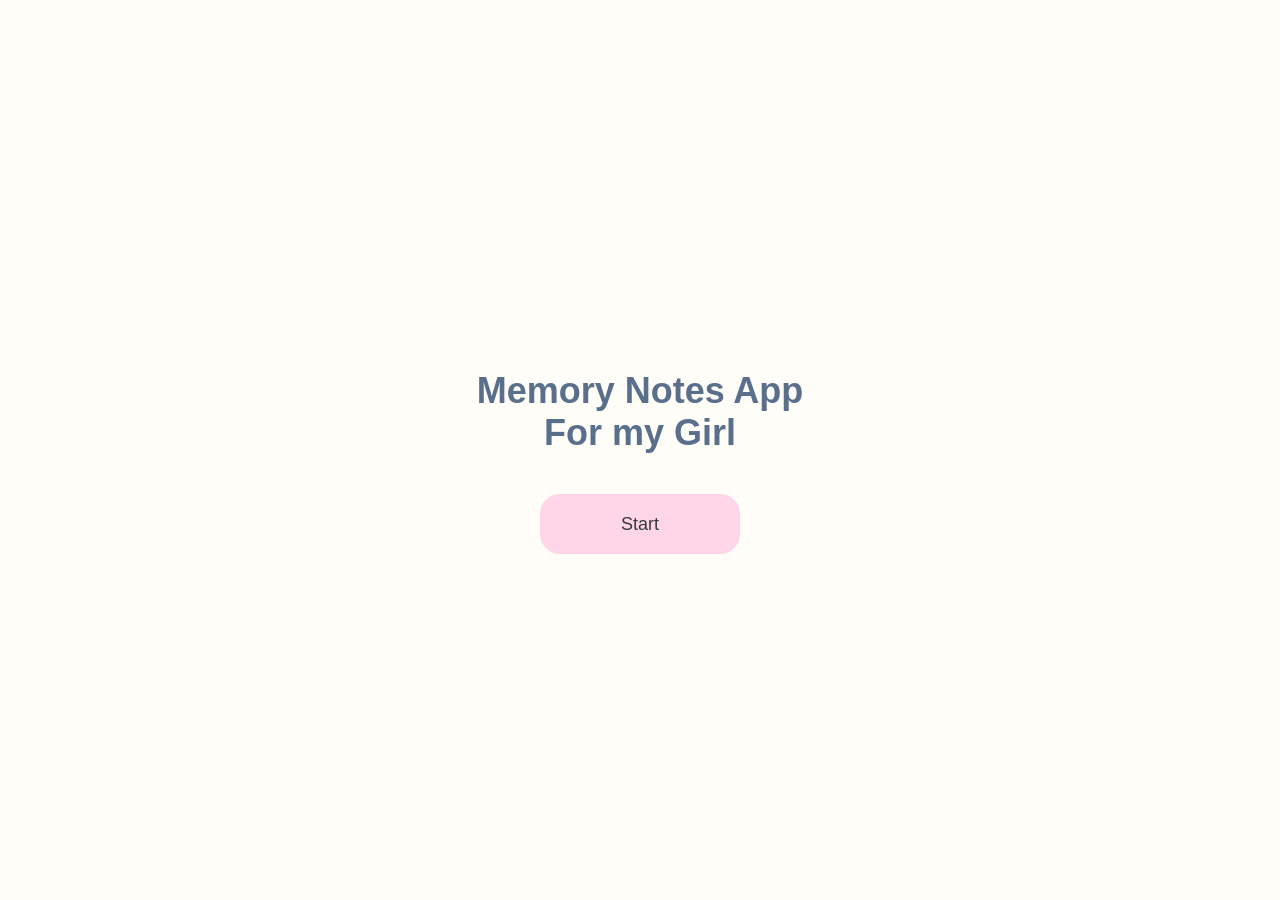
<file: index.html>
<!DOCTYPE html>
<html lang="en">
<head>
    <meta charset="UTF-8">
    <title>Memory Notes App</title>
    <link rel="stylesheet" href="styles.css">
</head>
<body>
    <div class="screen-root">
        <h1 class="title-text">
            Memory Notes App<br>For my Girl
        </h1>
        <button class="nextButton-btn" onclick="location.href='cards.html'">
            Start
        </button>
    </div>
</body>
</html>
</file>
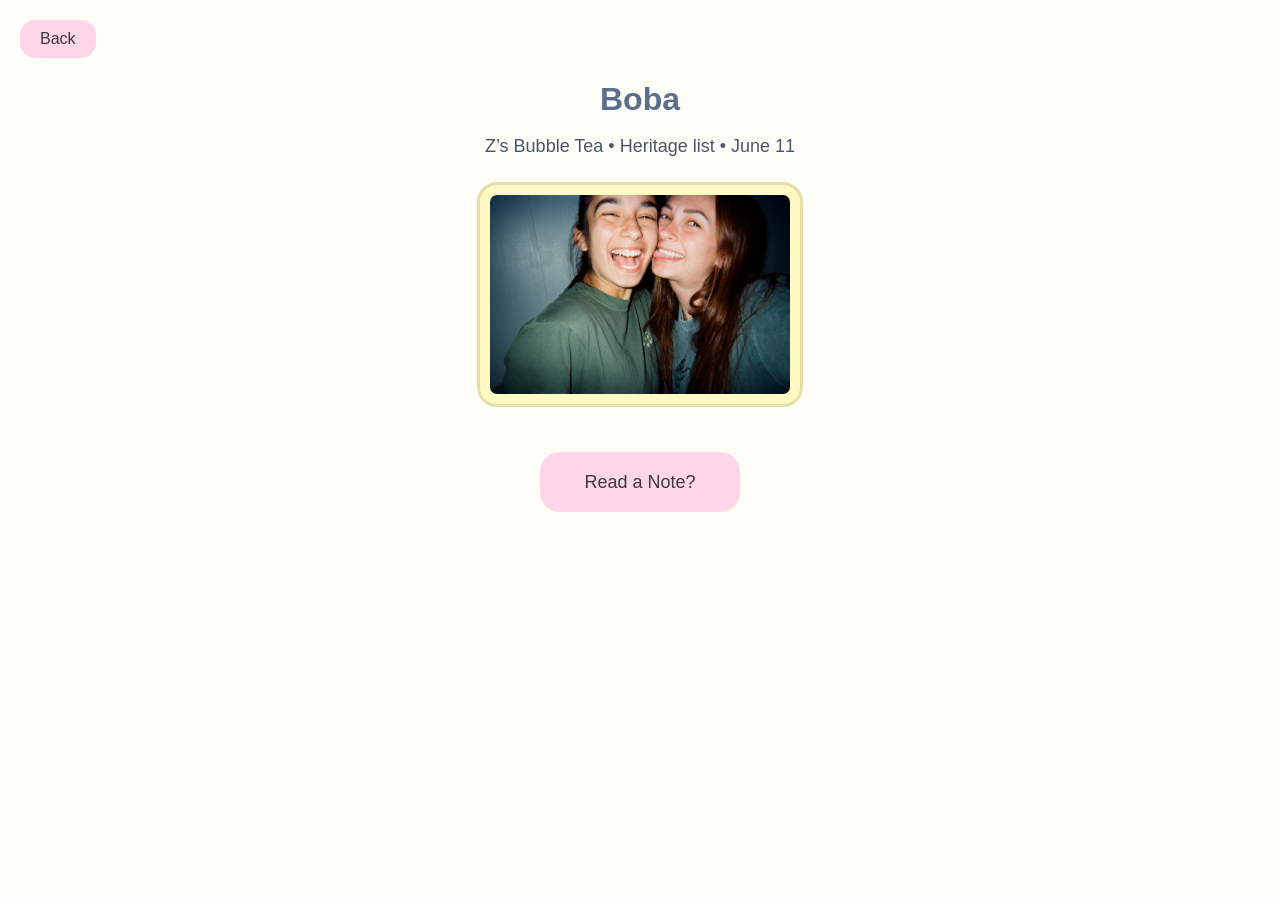
<file: boba.html>
<!DOCTYPE html>
<html lang="en">
<head>
    <meta charset="UTF-8">
    <title>Boba Memory</title>
    <link rel="stylesheet" href="styles.css">
</head>

<body>

    <button class="back-btn" onclick="location.href='cards.html'">Back</button>

    <div class="memory-page">

        <h1 class="memory-title">Boba</h1>

        <p class="memory-text">
            Z’s Bubble Tea • Heritage list • June 11
        </p>

        <div class="memory-content">

            <img src="card2.jpeg" class="card-full-img" alt="Boba Card">

            <button class="nextButton-btn" onclick="location.href='note2.html'">
                Read a Note?
            </button>

        </div>

    </div>

</body>
</html>
</file>
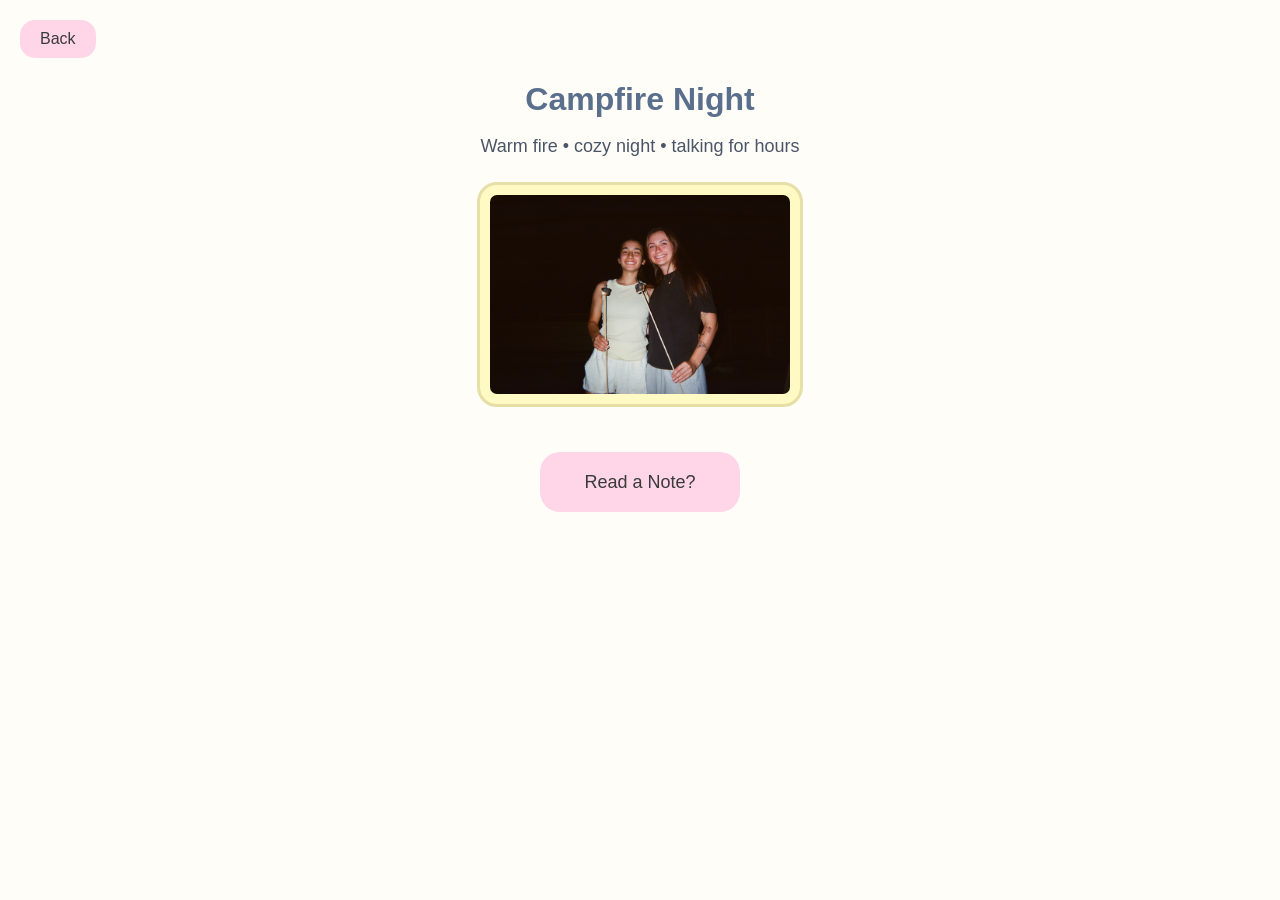
<file: campfire.html>
<!DOCTYPE html>
<html lang="en">
<head>
    <meta charset="UTF-8">
    <title>Campfire Night</title>
    <link rel="stylesheet" href="styles.css">
</head>

<body>

    <button class="back-btn" onclick="location.href='cards.html'">Back</button>

    <div class="memory-page">

        <h1 class="memory-title">Campfire Night</h1>

        <p class="memory-text">
            Warm fire • cozy night • talking for hours
        </p>

        <div class="memory-content">

             <img src="card6.jpeg" class="card-full-img" alt="Campfire Card">

            <button class="nextButton-btn" onclick="location.href='note3.html'">
                Read a Note?
            </button>

           

        </div>

    </div>

</body>
</html>
</file>
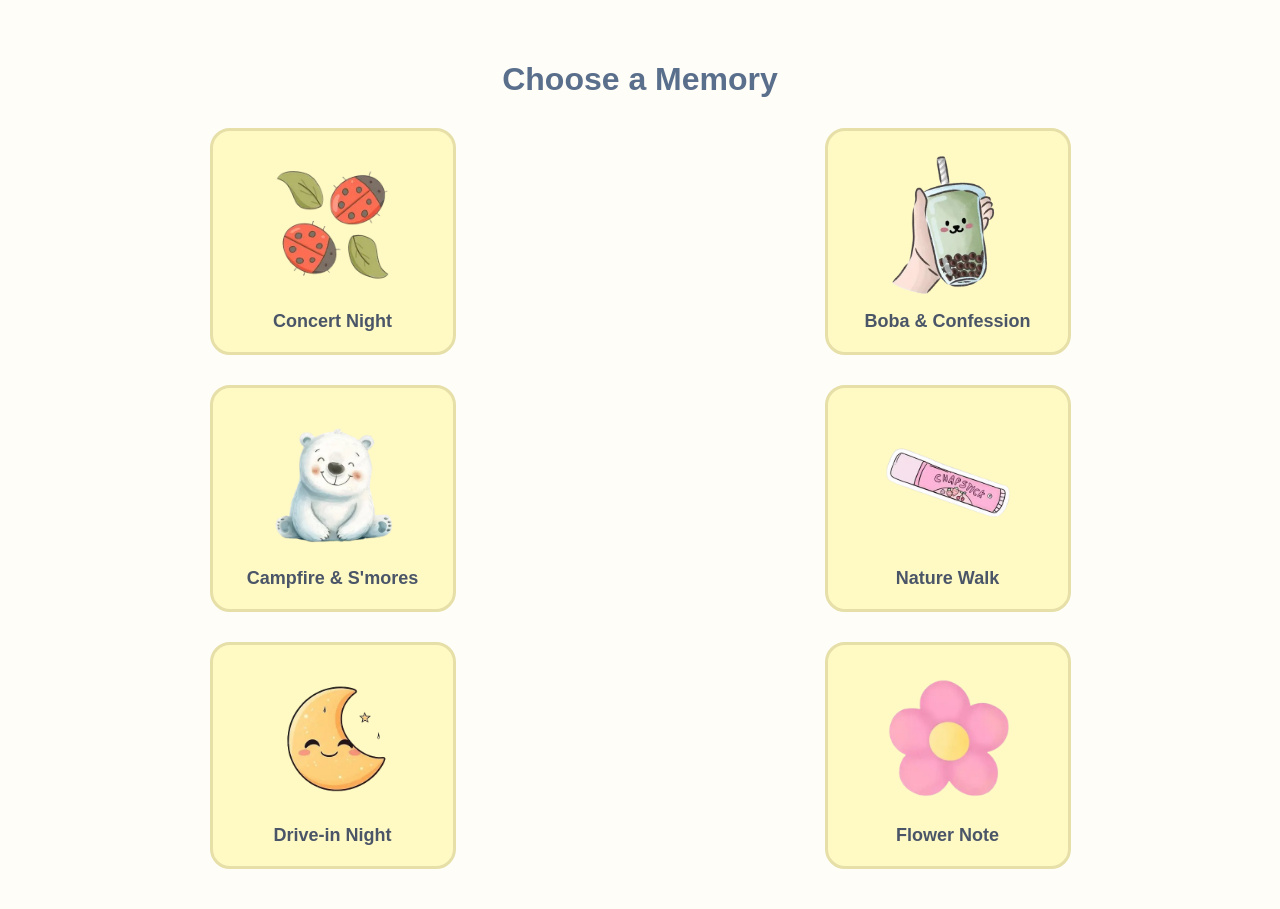
<file: cards.html>
<!DOCTYPE html>
<html lang="en">
<head>
    <meta charset="UTF-8">
    <title>Choose a Memory</title>
    <link rel="stylesheet" href="styles.css">
</head>
<body>
    <div class="card-grid">
        <h1>Choose a Memory</h1>
        <div class="card-grid-inner">
            <a class="card" href="concert.html">
                <img src="lady.png" alt="Concert">
                <span>Concert Night</span>
            </a>
            <a class="card" href="boba.html">
                <img src="boba.png" alt="Boba">
                <span>Boba & Confession</span>
            </a>
            <a class="card" href="campfire.html">
                <img src="bear.png" alt="Campfire">
                <span>Campfire & S'mores</span>
            </a>
            <a class="card" href="nature.html">
                <img src="chapstick.png" alt="Nature Walk">
                <span>Nature Walk</span>
            </a>
            <a class="card" href="drivein.html">
                <img src="moon.png" alt="Drive-in">
                <span>Drive-in Night</span>
            </a>
            <a class="card" href="flower.html">
                <img src="flower.png" alt="Flower Note">
                <span>Flower Note</span>
            </a>
        </div>
    </div>
</body>
</html>
</file>
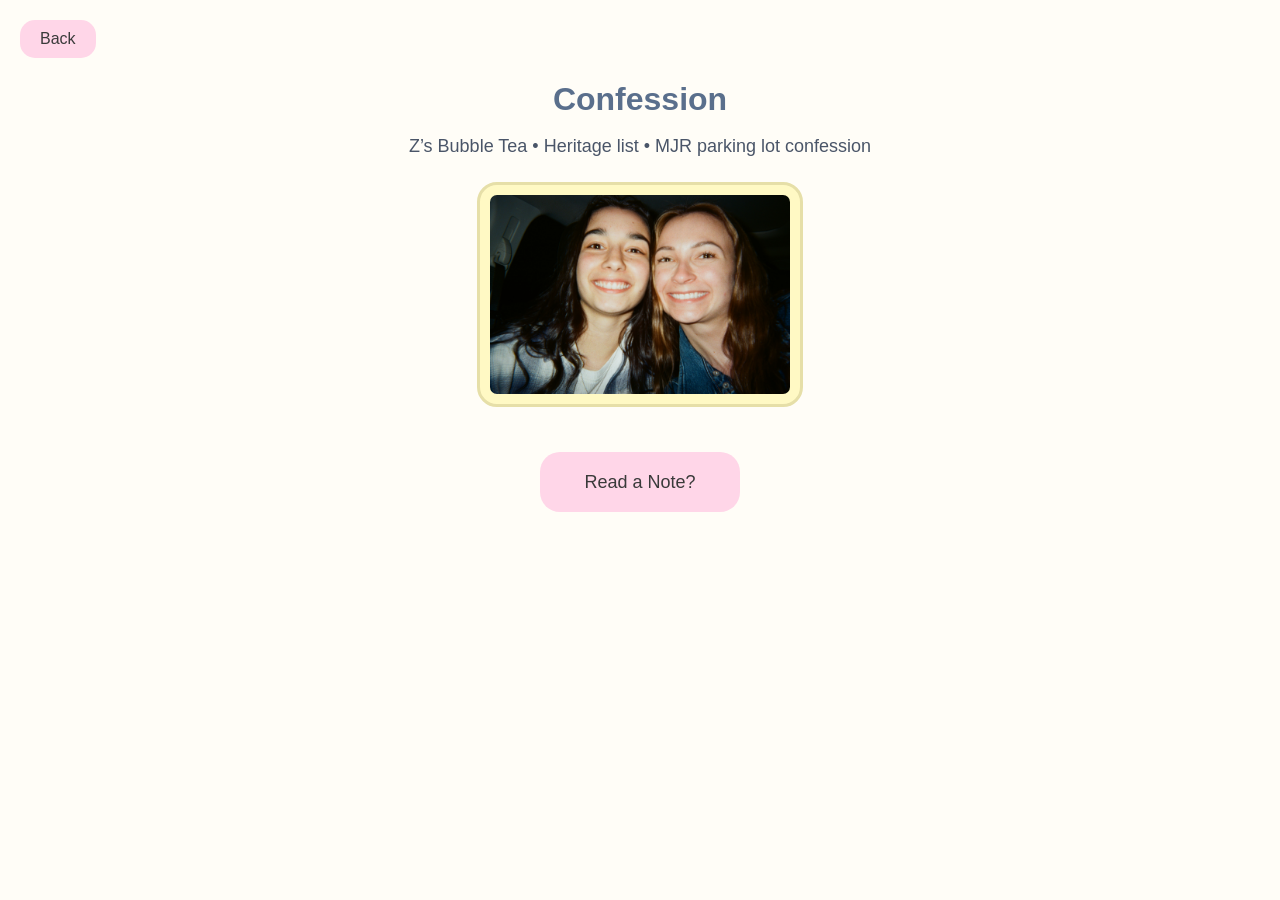
<file: concert.html>
<!DOCTYPE html>
<html lang="en">
<head>
    <meta charset="UTF-8">
    <title>Confession</title>
    <link rel="stylesheet" href="styles.css">
</head>

<body>

    <!-- Back Button -->
    <button class="back-btn" onclick="location.href='cards.html'">Back</button>

    <!-- Main Page Wrapper -->
    <div class="memory-page">

        <!-- Title -->
        <h1 class="memory-title">Confession</h1>

        <!-- Short Description -->
        <p class="memory-text">
            Z’s Bubble Tea • Heritage list • MJR parking lot confession
        </p>

        <!-- Content Row -->
        <div class="memory-content">
           
            <!-- Card Image (CARD 8) -->
            <img src="card8.jpeg" class="card-full-img" alt="Confession Card">

            <!-- Read Note Button -->
            <button class="nextButton-btn" onclick="location.href='note1.html'">
                Read a Note?
            </button>
            
        </div>

    </div>

</body>
</html>
</file>
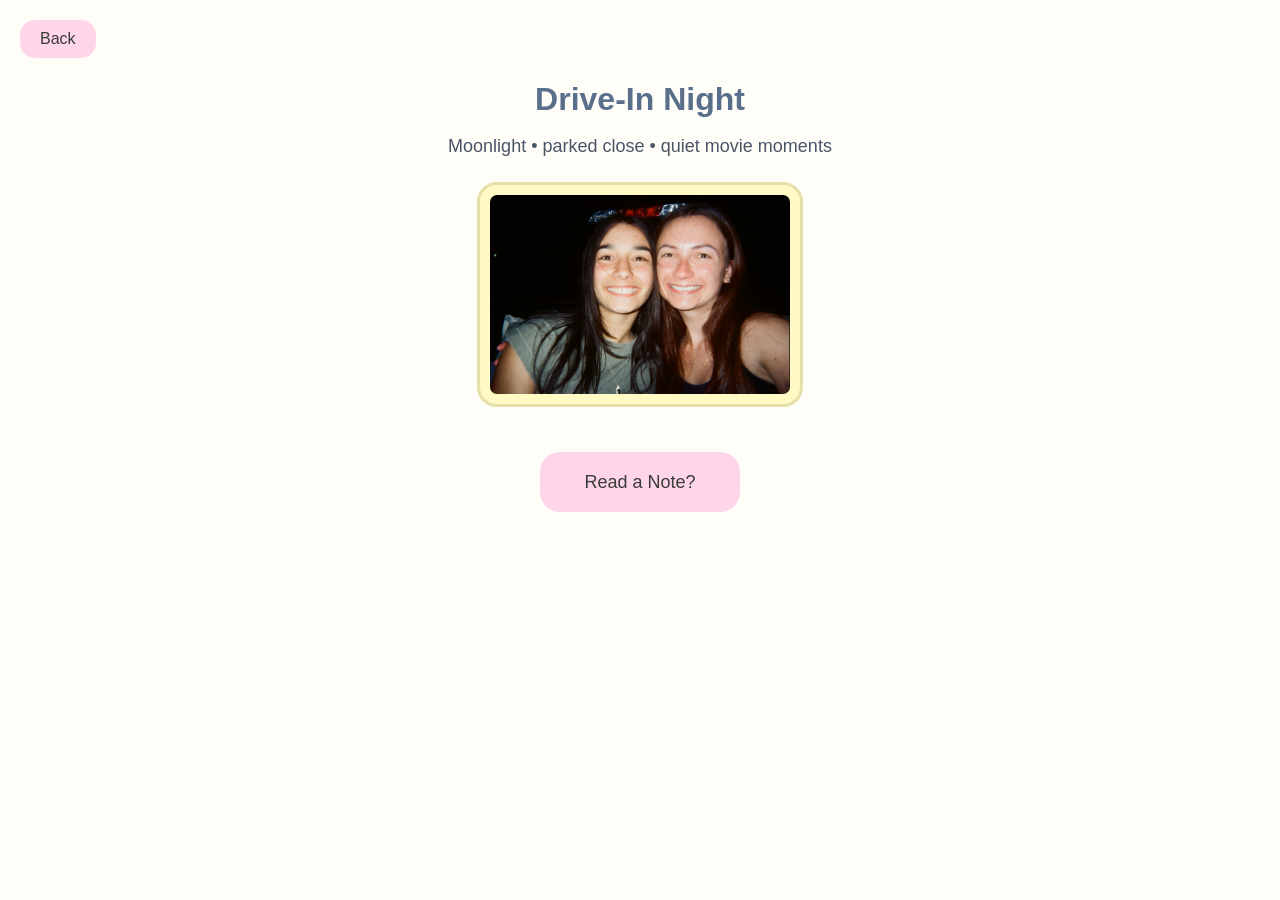
<file: drivein.html>
<!DOCTYPE html>
<html lang="en">
<head>
    <meta charset="UTF-8">
    <title>Drive-In Night</title>
    <link rel="stylesheet" href="styles.css">
</head>

<body>

    <button class="back-btn" onclick="location.href='cards.html'">Back</button>

    <div class="memory-page">

        <h1 class="memory-title">Drive-In Night</h1>

        <p class="memory-text">
            Moonlight • parked close • quiet movie moments
        </p>

        <div class="memory-content">

            <img src="card5.jpeg" class="card-full-img" alt="Drive-In Card">

            <button class="nextButton-btn" onclick="location.href='note5.html'">
                Read a Note?
            </button>


        </div>

    </div>

</body>
</html>
</file>
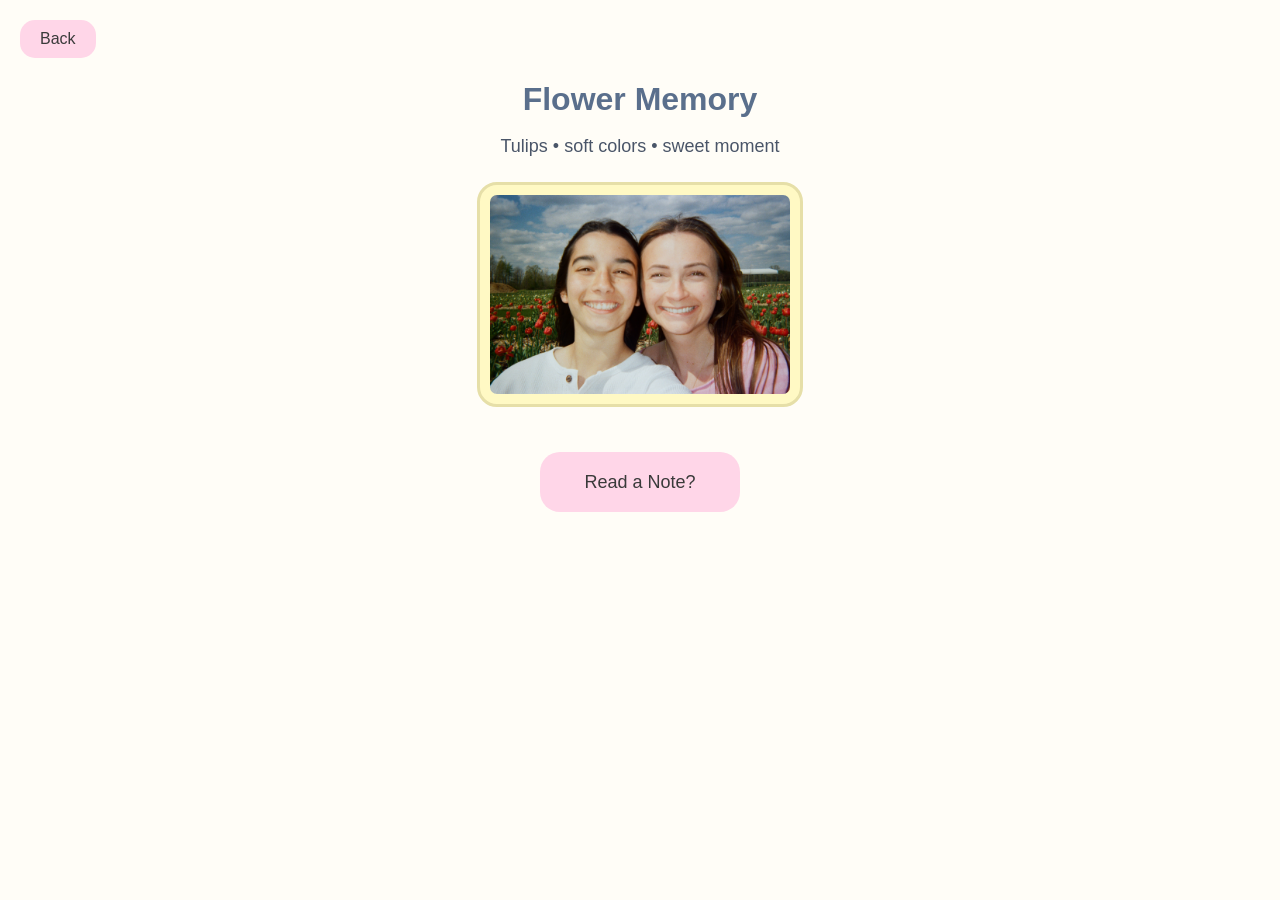
<file: flower.html>
<!DOCTYPE html>
<html lang="en">
<head>
    <meta charset="UTF-8">
    <title>Flower Memory</title>
    <link rel="stylesheet" href="styles.css">
</head>

<body>

    <button class="back-btn" onclick="location.href='cards.html'">Back</button>

    <div class="memory-page">

        <h1 class="memory-title">Flower Memory</h1>

        <p class="memory-text">
            Tulips • soft colors • sweet moment
        </p>

        <div class="memory-content">

            <img src="card3.jpeg" class="card-full-img" alt="Flower Card">

            <button class="nextButton-btn" onclick="location.href='note6.html'">
                Read a Note?
            </button>

            

        </div>

    </div>

</body>
</html>
</file>
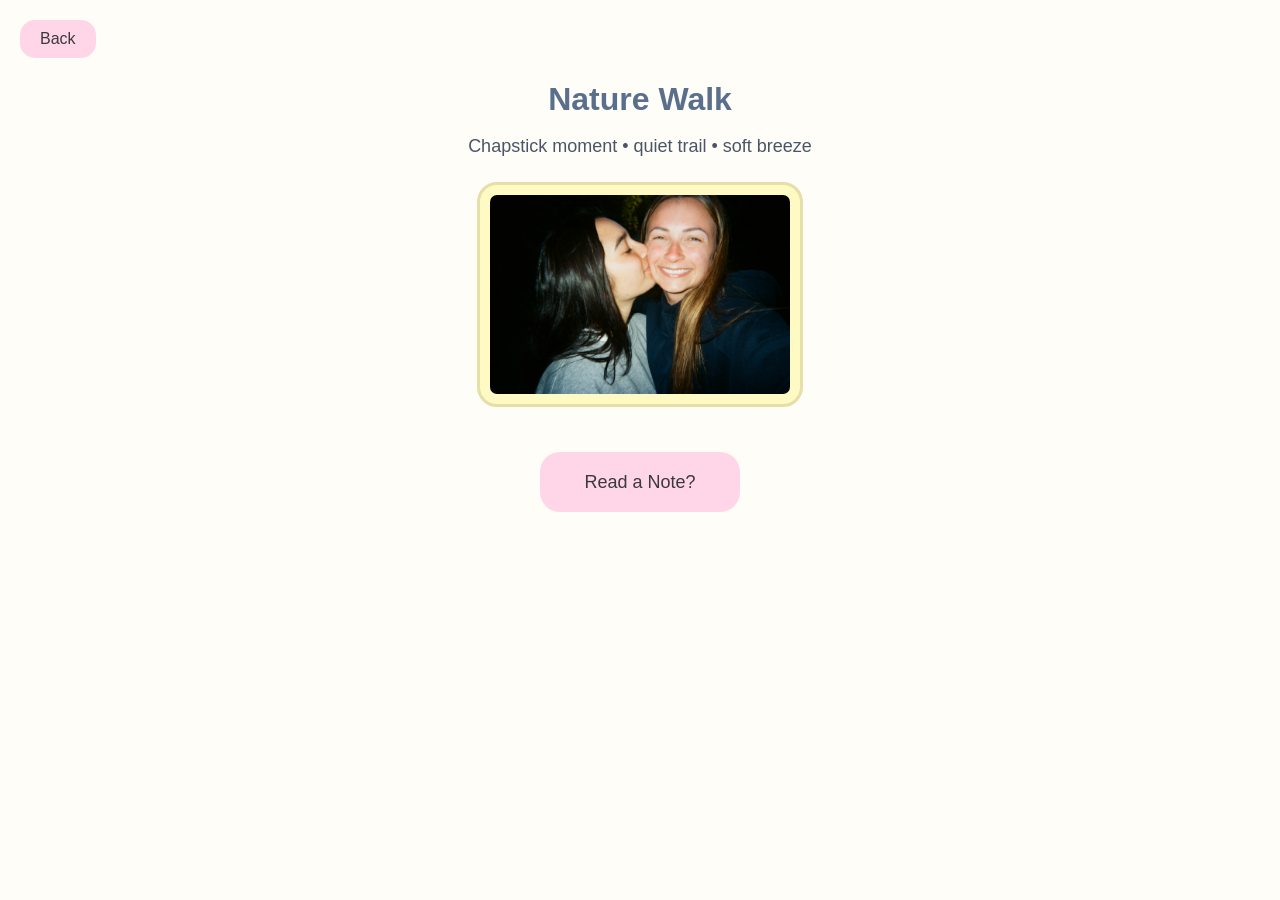
<file: nature.html>
<!DOCTYPE html>
<html lang="en">
<head>
    <meta charset="UTF-8">
    <title>Nature Walk</title>
    <link rel="stylesheet" href="styles.css">
</head>

<body>

    <button class="back-btn" onclick="location.href='cards.html'">Back</button>

    <div class="memory-page">

        <h1 class="memory-title">Nature Walk</h1>

        <p class="memory-text">
            Chapstick moment • quiet trail • soft breeze
        </p>

        <div class="memory-content">

            <img src="card4.jpeg" class="card-full-img" alt="Nature Card">

            <button class="nextButton-btn" onclick="location.href='note4.html'">
                Read a Note?
            </button>


        </div>

    </div>

</body>
</html>
</file>
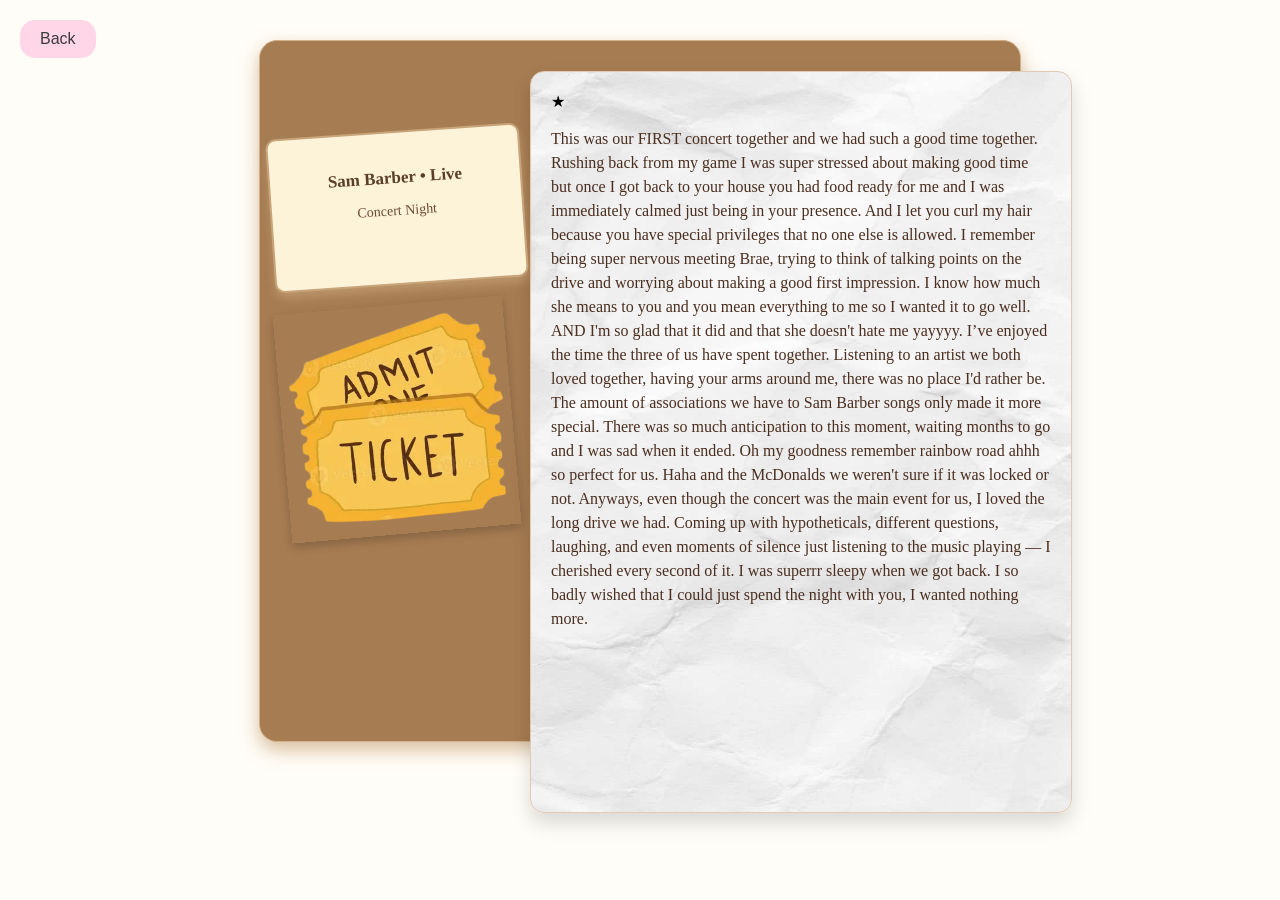
<file: note1.html>
<!DOCTYPE html>
<html lang="en">
<head>
    <meta charset="UTF-8">
    <title>Concert Note</title>
    <link rel="stylesheet" href="styles.css">
</head>

<body>

    <!-- Back Button -->
    <button class="back-btn" onclick="location.href='concert.html'">Back</button>

    <!-- Root Wrapper -->
    <div class="note-root">

        <!-- Brown Background (SEPARATED NOW) -->
        <div class="note1-bg">

            <!-- Paper Note Card (NOW SEPARATE ELEMENT) -->
            <div class="note-card">

                <!-- Ticket Stack (Left Side) -->
                <div class="ticket-stack">

                    <!-- Styled Ticket -->
                    <div class="ticket">
                        <div class="ticket-title">Sam Barber • Live</div>
                        <div class="ticket-sub">Concert Night</div>
                    </div>

                    <!-- Real Ticket Image -->
                    <img src="tickets.png" class="real-ticket" alt="Concert Ticket">

                    <!-- Tape -->
                    <div class="ticket-tape"></div>
                </div>

                <!-- Star Decoration -->
                <div class="star">★</div>

                <!-- Inner Note Content -->
                <div class="note1-inner">
                    <p>
                        This was our FIRST concert together and we had such a good time together. Rushing back from my game I was super stressed about making good time but
                        once I got back to your house you had food ready for me and I was immediately calmed just being in your presence. And I let you curl my hair
                        because you have special privileges that no one else is allowed. I remember being super nervous meeting Brae, trying to think of talking points
                        on the drive and worrying about making a good first impression. I know how much she means to you and you mean everything to me so I wanted it to
                        go well. AND I'm so glad that it did and that she doesn't hate me yayyyy. I’ve enjoyed the time the three of us have spent together. Listening to
                        an artist we both loved together, having your arms around me, there was no place I'd rather be. The amount of associations we have to Sam Barber
                        songs only made it more special. There was so much anticipation to this moment, waiting months to go and I was sad when it ended. Oh my goodness
                        remember rainbow road ahhh so perfect for us. Haha and the McDonalds we weren't sure if it was locked or not. Anyways, even though the concert
                        was the main event for us, I loved the long drive we had. Coming up with hypotheticals, different questions, laughing, and even moments of
                        silence just listening to the music playing — I cherished every second of it. I was superrr sleepy when we got back. I so badly wished that I
                        could just spend the night with you, I wanted nothing more.
                    </p>
                </div>

            </div> <!-- end note-card -->

        </div> <!-- end note1-bg -->

    </div>

</body>
</html>
</file>
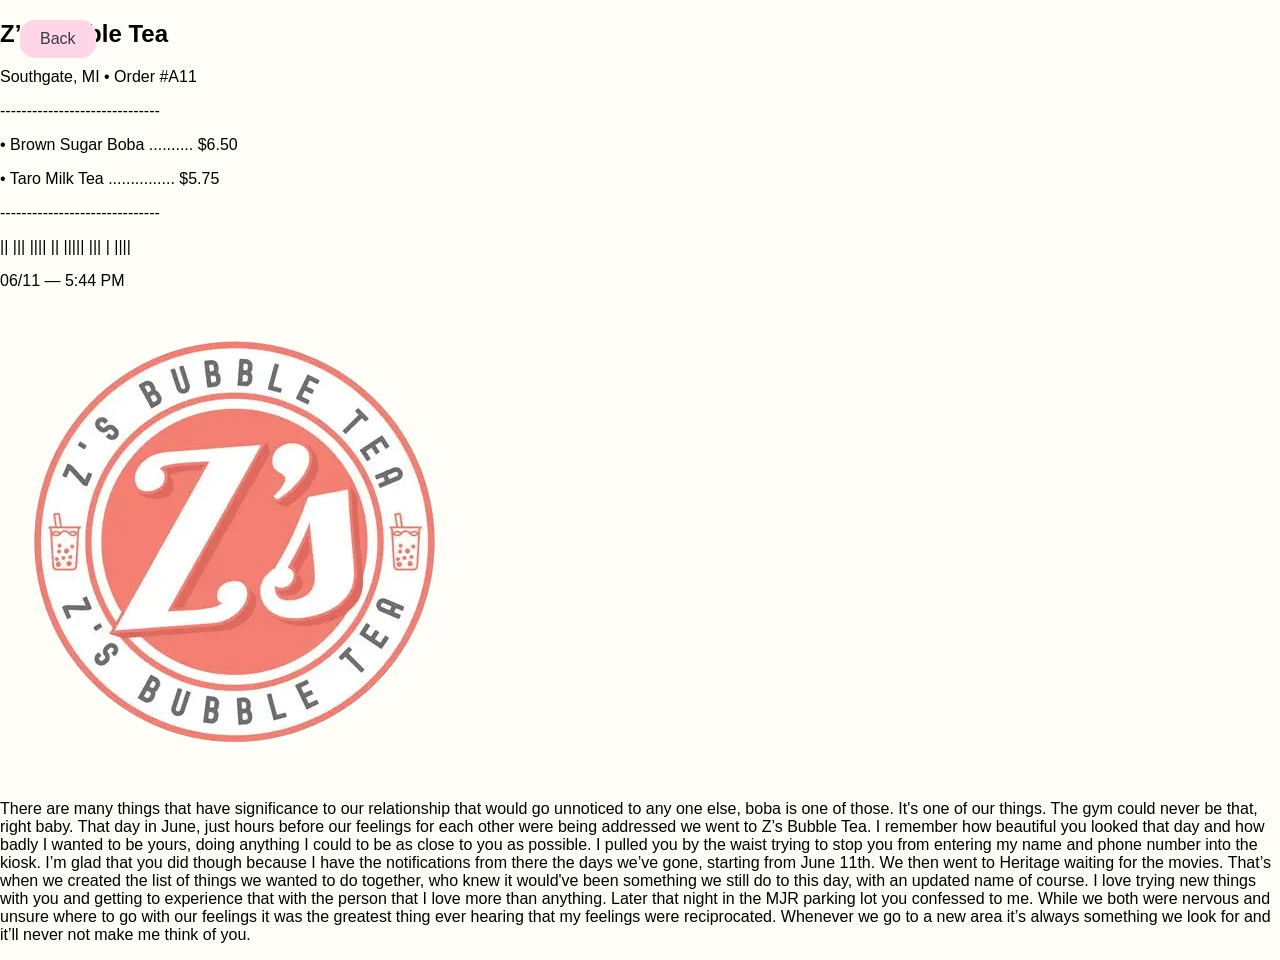
<file: note2.html>
<!DOCTYPE html>
<html lang="en">
<head>
    <meta charset="UTF-8">
    <title>Boba Note</title>
    <link rel="stylesheet" href="styles.css">
</head>

<body>

    <!-- Back Button -->
    <button class="back-btn" onclick="location.href='boba.html'">Back</button>

    <div class="note2-root">

        <!-- ⭐ Receipt Scrapbook Background -->
        <div class="receipt-bg">

            <!-- Receipt Card Inside the Rectangle -->
            <div class="receipt-card">
                <div class="receipt-inner">
                    <h2>Z’s Bubble Tea</h2>
                    <p class="receipt-sub">Southgate, MI • Order #A11</p>

                    <p class="receipt-line">------------------------------</p>

                    <p class="receipt-item">• Brown Sugar Boba .......... $6.50</p>
                    <p class="receipt-item">• Taro Milk Tea ............... $5.75</p>

                    <p class="receipt-line">------------------------------</p>

                    <p class="receipt-barcode">|| ||| |||| || ||||| ||| | ||||</p>
                    <p class="receipt-time">06/11 — 5:44 PM</p>
                </div>
            </div>

            <!-- Tape on top of the rectangle -->
            <div class="receipt-tape"></div>
        </div>

        <!-- Boba Doodle -->
        <img src="bubble.png" class="boba-doodle" alt="Boba Doodle">

        <!-- Paper Note Card -->
        <div class="note2-card">
            <div class="note2-inner">
                <p>
                    There are many things that have significance to our relationship that would go unnoticed to any one else,
                    boba is one of those. It's one of our things. The gym could never be that, right baby. That day in June,
                    just hours before our feelings for each other were being addressed we went to Z’s Bubble Tea. I remember
                    how beautiful you looked that day and how badly I wanted to be yours, doing anything I could to be as close
                    to you as possible. I pulled you by the waist trying to stop you from entering my name and phone number into
                    the kiosk. I’m glad that you did though because I have the notifications from there the days we’ve gone,
                    starting from June 11th. We then went to Heritage waiting for the movies. That’s when we created the list of
                    things we wanted to do together, who knew it would've been something we still do to this day, with an updated
                    name of course. I love trying new things with you and getting to experience that with the person that I love
                    more than anything. Later that night in the MJR parking lot you confessed to me. While we both were nervous
                    and unsure where to go with our feelings it was the greatest thing ever hearing that my feelings were
                    reciprocated. Whenever we go to a new area it’s always something we look for and it’ll never not make me
                    think of you.
                </p>
            </div>
        </div>

        <!-- Tape for the note card -->
        <div class="note2-tape"></div>

    </div>

</body>
</html>
</file>
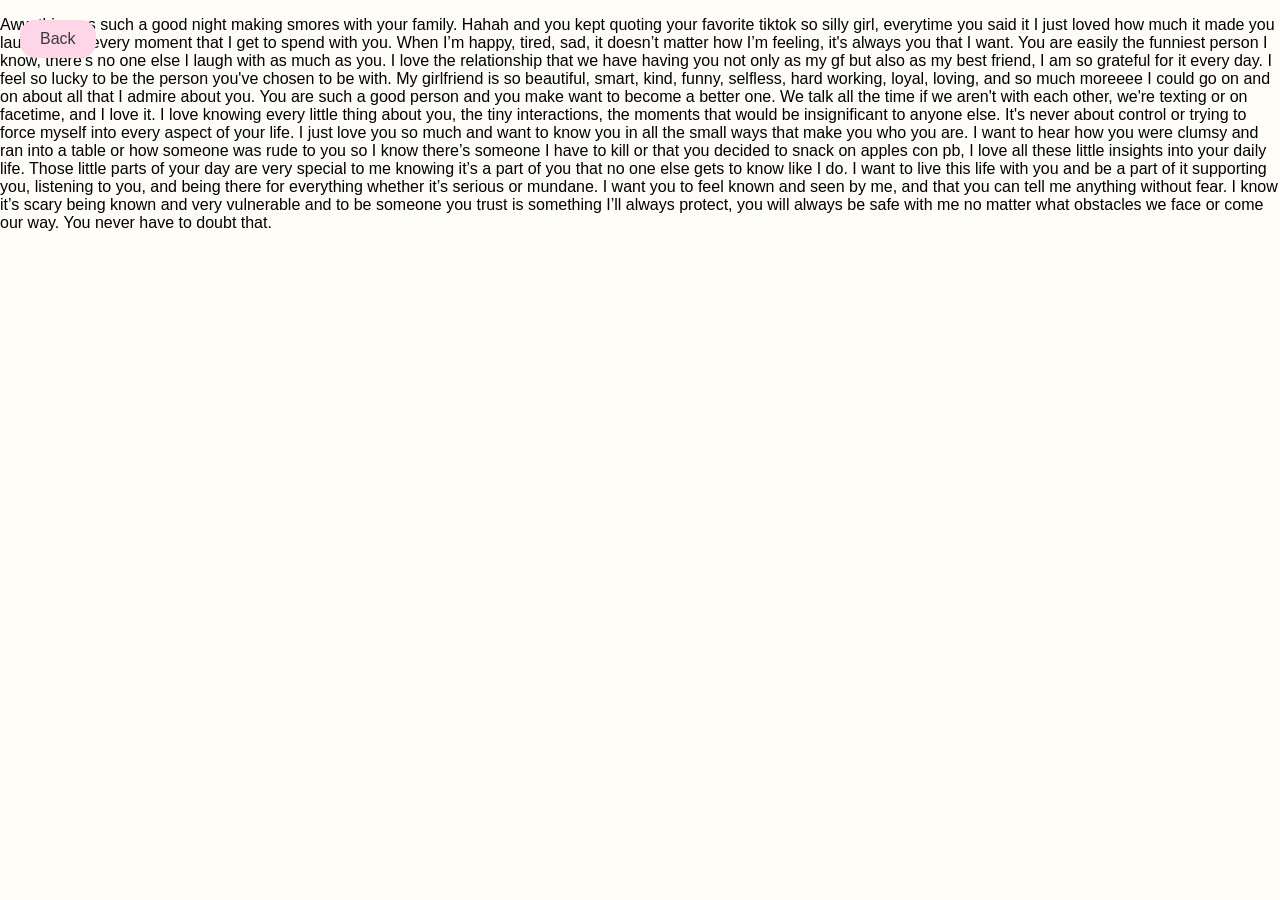
<file: note3.html>
<!DOCTYPE html>
<html lang="en">
<head>
    <meta charset="UTF-8">
    <title>Campfire Note</title>
    <link rel="stylesheet" href="styles.css">
</head>
<body class="note3-root">
    <button class="back-btn" onclick="location.href='campfire.html'">Back</button>
    <div class="note3-card">
        <p>
            Aww this was such a good night making smores with your family. Hahah and you kept quoting your favorite tiktok so silly girl, everytime you said it
            I just loved how much it made you laugh. I love every moment that I get to spend with you. When I’m happy, tired, sad, it doesn’t matter how I’m
            feeling, it's always you that I want. You are easily the funniest person I know, there's no one else I laugh with as much as you. I love the relationship
            that we have having you not only as my gf but also as my best friend, I am so grateful for it every day. I feel so lucky to be the person you've chosen
            to be with. My girlfriend is so beautiful, smart, kind, funny, selfless, hard working, loyal, loving, and so much moreeee I could go on and on about all that
            I admire about you. You are such a good person and you make want to become a better one. We talk all the time if we aren't with each other, we're texting or on facetime, and I
            love it. I love knowing every little thing about you, the tiny interactions, the moments that would be insignificant to anyone else. It's never about control
            or trying to force myself into every aspect of your life. I just love you so much and want to know you in all the small ways that make you who you are.
            I want to hear how you were clumsy and ran into a table or how someone was rude to you so I know there’s someone I have to kill or that you decided to snack
            on apples con pb, I love all these little insights into your daily life. Those little parts of your day are very special to me knowing it’s a part of you that
            no one else gets to know like I do. I want to live this life with you and be a part of it supporting you, listening to you, and being there for everything
            whether it’s serious or mundane. I want you to feel known and seen by me, and that you can tell me anything without fear. I know it’s scary being known and
            very vulnerable and to be someone you trust is something I’ll always protect, you will always be safe with me no matter what obstacles we face or come our way.
            You never have to doubt that.
        </p>
    </div>
</body>
</html>
</file>
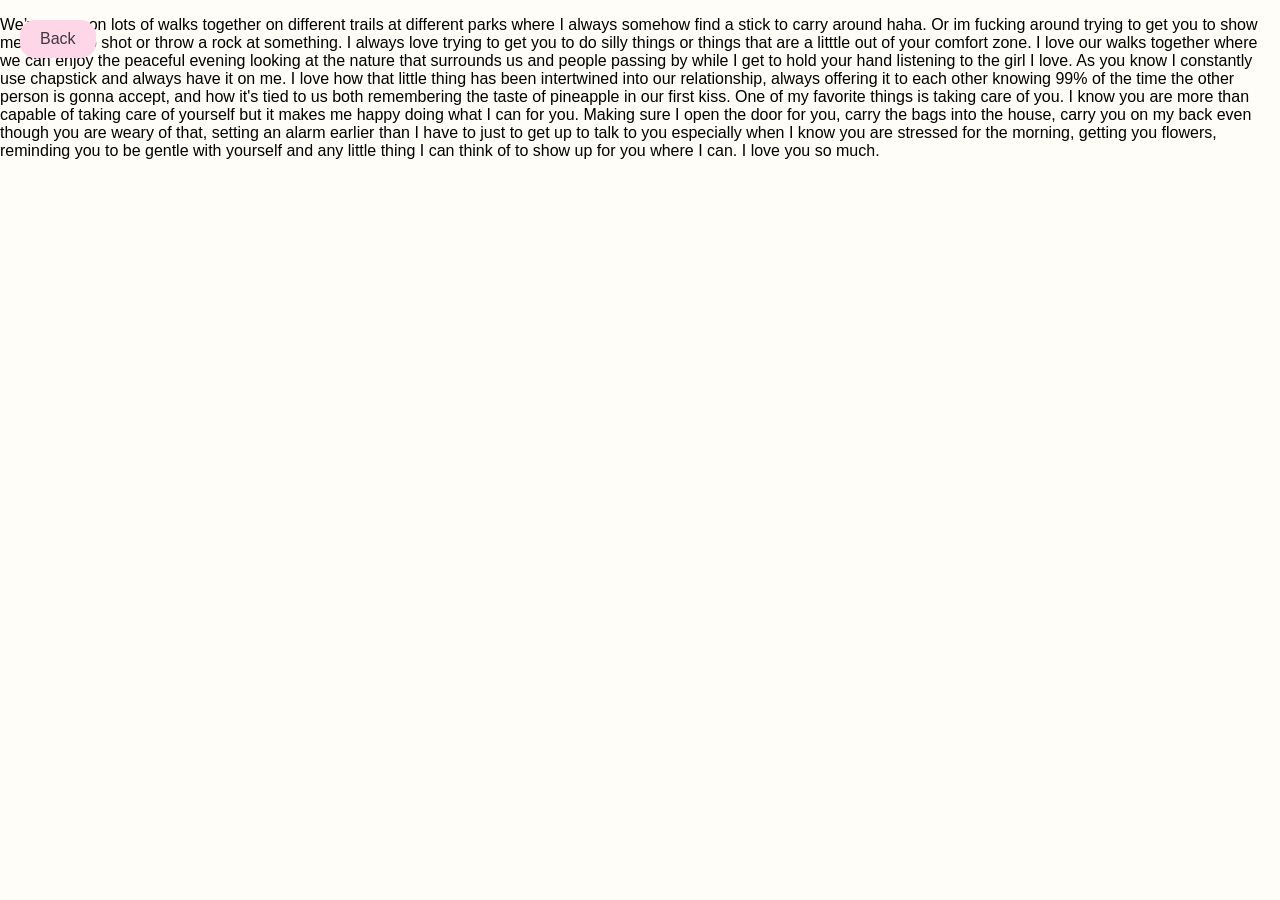
<file: note4.html>
<!DOCTYPE html>
<html lang="en">
<head>
    <meta charset="UTF-8">
    <title>Nature Walk Note</title>
    <link rel="stylesheet" href="styles.css">
</head>
<body class="note4-root">
    <button class="back-btn" onclick="location.href='nature.html'">Back</button>
    <div class="note4-card">
        <p>
            We’ve gone on lots of walks together on different trails at different parks where I always somehow find a stick to carry around haha. Or im fucking around trying to get you to show me your jump shot or throw a rock at something.
            I always love trying to get you to do silly things or things that are a litttle out of your comfort zone. I love our walks together where we can enjoy the peaceful evening looking at the nature that surrounds us and people passing by while I get to hold your hand listening to the girl I love.
            As you know I constantly use chapstick and always have it on me. I love how that little thing has been intertwined into our relationship, always offering it to each other knowing 99% of the time the other person is gonna accept, and how it's tied to us both remembering the taste of pineapple in our first kiss.
            One of my favorite things is taking care of you. I know you are more than capable of taking care of yourself but it makes me happy doing what I can for you. Making sure I open the door for you, carry the bags into the house, carry you on my back even though you are weary of that, setting an alarm earlier than I have
            to just to get up to talk to you especially when I know you are stressed for the morning, getting you flowers, reminding you to be gentle with yourself and any little thing I can think of to show up for you where I can. I love you so much.
        </p>
    </div>
</body>
</html>
</file>
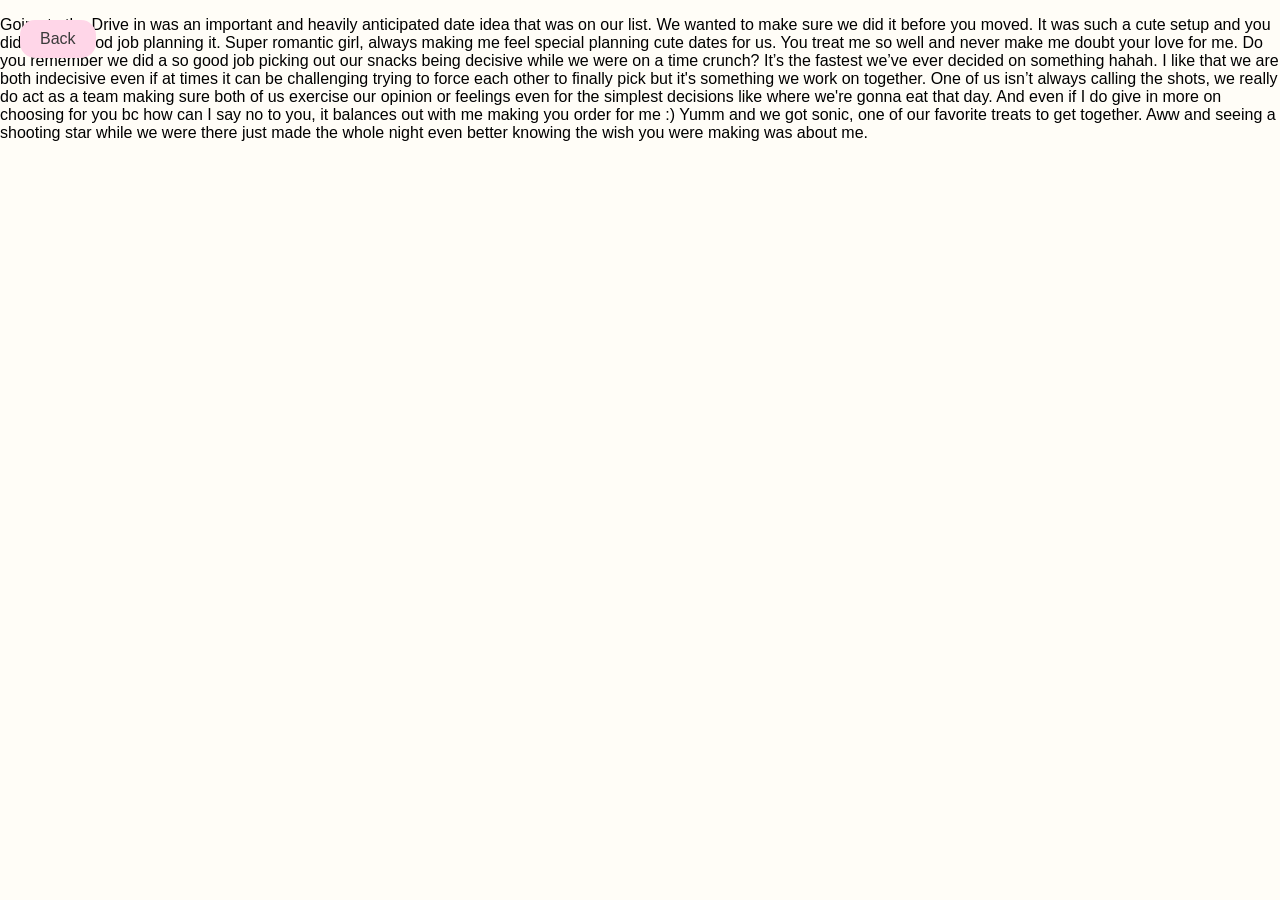
<file: note5.html>
<!DOCTYPE html>
<html lang="en">
<head>
    <meta charset="UTF-8">
    <title>Drive-in Night Note</title>
    <link rel="stylesheet" href="styles.css">
</head>
<body class="note5-root">
    <button class="back-btn" onclick="location.href='drivein.html'">Back</button>
    <div class="note3-card">
        <p>
            Going to the Drive in was an important and heavily anticipated date idea that was on our list. We wanted to make sure we did it before you moved.
            It was such a cute setup and you did such a good job planning it. Super romantic girl, always making me feel special planning cute dates for us.
            You treat me so well and never make me doubt your love for me. Do you remember we did a so good job picking out our snacks being decisive while we were on a time crunch?
            It’s the fastest we’ve ever decided on something hahah. I like that we are both indecisive even if at times it can be challenging trying to force each other to finally pick but it's something we work on together.
            One of us isn’t always calling the shots, we really do act as a team making sure both of us exercise our opinion or feelings even for the simplest decisions like where we're gonna eat that day.
            And even if I do give in more on choosing for you bc how can I say no to you, it balances out with me making you order for me :) Yumm and we got sonic, one of our favorite treats to get together.
            Aww and seeing a shooting star while we were there just made the whole night even better knowing the wish you were making was about me.
        </p>
    </div>
</body>
</html>
</file>
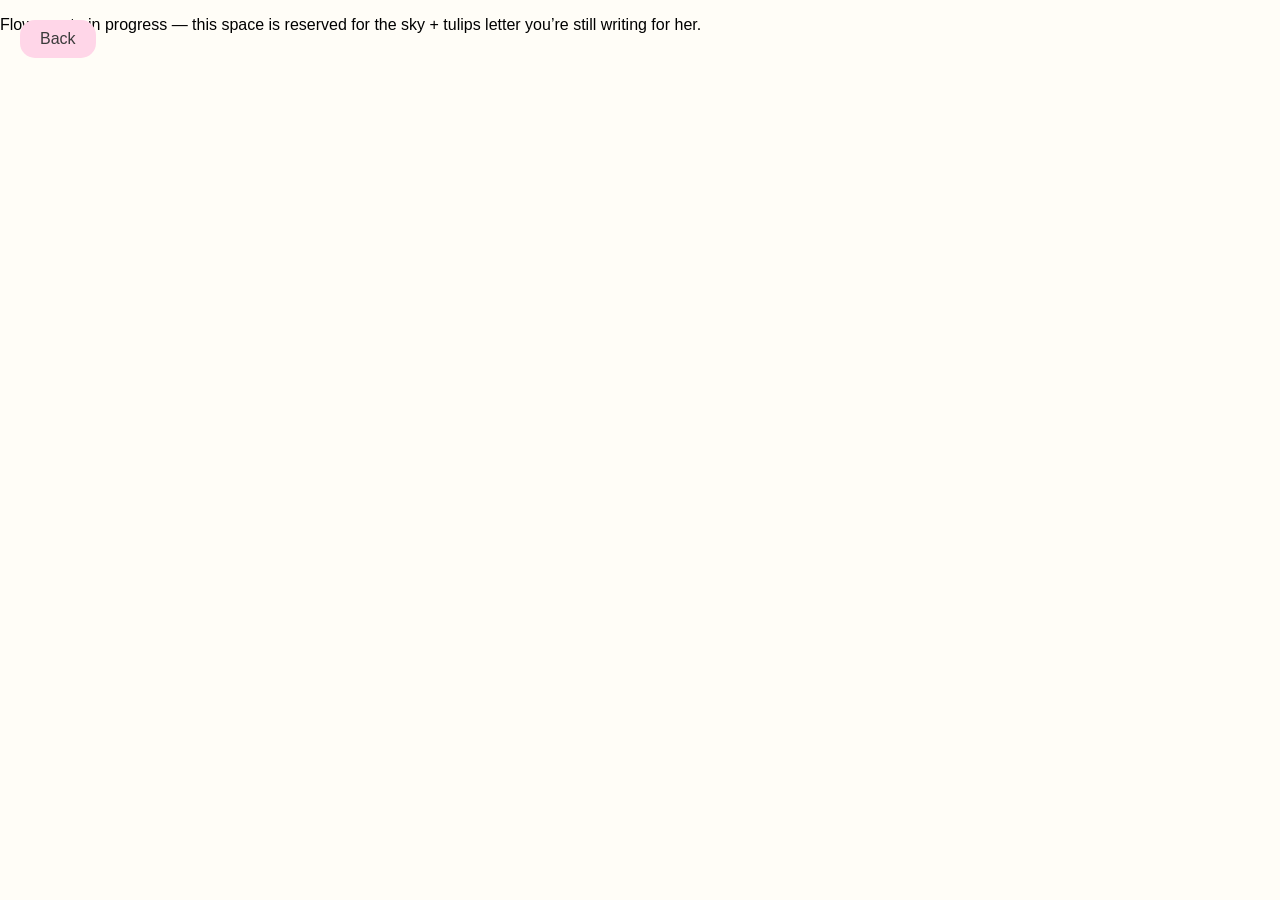
<file: note6.html>
<!DOCTYPE html>
<html lang="en">
<head>
    <meta charset="UTF-8">
    <title>Flower Note</title>
    <link rel="stylesheet" href="styles.css">
</head>
<body class="note6-root">
    <button class="back-btn" onclick="location.href='flower.html'">Back</button>
    <div class="note6-card">
        <p>
            Flower note in progress — this space is reserved for the sky + tulips letter you’re still writing for her.
        </p>
    </div>
</body>
</html>
</file>
<file: styles.css>
/* ============================
   GLOBAL RESET & BASE
============================ */
body {
    margin: 0;
    padding: 0;
    font-family: Arial, sans-serif;
    background-color: #FFFDF7;
}

/* ============================
   SCREEN ROOT (main layout)
============================ */
.screen-root {
    background-color: #FFFDF7;
    height: 100vh;
    display: flex;
    flex-direction: column;
    justify-content: center;
    align-items: center;
}

/* ============================
   TITLE TEXT
============================ */
.title-text {
    font-size: 36px;
    font-weight: bold;
    color: #5A6F8C;
    text-align: center;
    margin-bottom: 40px;
}

/* ============================
   BODY TEXT
============================ */
.body-text {
    font-size: 18px;
    color: #4A5568;
}

/* ============================
   BUTTONS
============================ */
.nextButton-btn {
    background-color: #FFD6E8;
    color: #3A3A3A;
    border: none;
    border-radius: 20px;
    font-size: 18px;
    width: 200px;
    height: 60px;
    cursor: pointer;
    transition: 0.2s;
}

.nextButton-btn:hover {
    opacity: 0.9;
}

/* ============================
   RECTANGLES (converted)
============================ */
.rectangle {
    background-color: #FFF9C4;
    border: 2px solid #E6DFA8;
    border-radius: 8px;
    padding: 20px;
}

/* ============================
   PASSWORD FIELD (converted)
============================ */
.password-field {
    background-color: #FFF9C4;
    border: 2px solid #E6DFA8;
    border-radius: 10px;
    padding: 8px;
    font-size: 18px;
    color: #4A5568;
}

/* ============================
   DIALOG PANE (converted)
============================ */
.dialog-pane {
    background-color: #D6E8FF;
    border: 2px solid #E6DFA8;
    border-radius: 15px;
    padding: 20px;
    width: 80%;
    max-width: 500px;
    margin: 20px auto;
}

.dialog-pane .content-label {
    font-size: 18px;
    color: #4A5568;
}

.dialog-pane .header-label {
    font-size: 20px;
    color: #5A6F8C;
    font-weight: bold;
    margin-bottom: 10px;
}

.dialog-pane .button {
    background-color: #FFD6E8;
    color: #3A3A3A;
    border: none;
    border-radius: 20px;
    font-size: 16px;
    padding: 10px 20px;
    cursor: pointer;
    transition: 0.2s;
}

.dialog-pane .button:hover {
    opacity: 0.9;
}
/* Card Grid Layout */
.card-grid {
    text-align: center;
    padding: 40px;
}

.card-grid h1 {
    font-size: 32px;
    color: #5A6F8C;
    margin-bottom: 30px;
}

.card-grid-inner {
    display: grid;
    grid-template-columns: repeat(2, 1fr);
    gap: 30px;
    justify-items: center;
}

/* Individual Card */
.card {
    display: flex;
    flex-direction: column;
    align-items: center;
    text-decoration: none;
    background-color: #FFF9C4;
    border: 3px solid #E6DFA8;
    border-radius: 20px;
    padding: 20px;
    width: 200px;
    transition: transform 0.2s, box-shadow 0.2s;
}

.card:hover {
    transform: scale(1.05);
    box-shadow: 0px 4px 12px rgba(0,0,0,0.15);
}

/* Card Image */
.card img {
    width: 150px;
    height: 150px;
    object-fit: cover;
    border-radius: 15px;
    margin-bottom: 10px;
}

/* Card Label */
.card span {
    font-size: 18px;
    color: #4A5568;
    font-weight: bold;
}
.card-full-img {
    width: 300px;
    height: auto;
    display: block;
    margin: 0 auto 20px;   /* bottom spacing */
    border-radius: 20px;
    border: 3px solid #E6DFA8;
    background-color: #FFF9C4;
    padding: 10px;
}

.back-btn {
    background-color: #FFD6E8;
    color: #3A3A3A;
    border: none;
    border-radius: 15px;
    padding: 10px 20px;
    font-size: 16px;
    cursor: pointer;
    position: absolute;
    top: 20px;
    left: 20px;
    transition: 0.2s;
}

.back-btn:hover {
    opacity: 0.9;
}

.memory-page {
    max-width: 700px;
    margin: 0 auto;
    text-align: center;
    padding: 60px 20px 40px;  /* top, left/right, bottom */
}

.memory-title {
    font-size: 32px;
    color: #5A6F8C;
    margin-bottom: 10px;
}

.memory-text {
    font-size: 18px;
    color: #4A5568;
    margin-bottom: 25px;
}

.memory-content {
    display: flex;
    flex-direction: column; 
    align-items: center;
    gap: 25px;           /* spacing between button + image */
    margin-top: 20px;
}

    margin-top: 20px;
}

/* ROOT WRAPPER */
.note-root {
    display: flex;
    justify-content: center;
    padding: 60px 20px;
}

/* Brown Square Background */
.note1-bg {
    width: 720px;
    height: 700px;
    background-color: #A67C52;
    border: 1.5px solid #D1B08A;
    border-radius: 18px;
    box-shadow: 0px 8px 18px rgba(200, 164, 122, 0.7);
    padding: 0px 20px;
    position: relative;
    margin: 40px auto;
}

/* Paper Note Card (NOW SEPARATE) */
.note-card {
    width: 500px;
    background-image: url('paper.png');
    background-size: cover;
    border-radius: 14px;
    border: 1.5px solid #E2C9B3;
    padding: 20px;
    margin-left: 250px;
    margin-top: 30px;
    box-shadow: 0px 10px 20px rgba(0,0,0,0.15);
    height: 100%;
}


/* INNER TEXT */
.note1-inner p {
    font-size: 16px;
    font-family: Georgia, serif;
    color: #4A2E1F;
    line-height: 1.5;
}

/* TICKET STACK */
.ticket-stack {
    position: absolute;
    left: 10px;
    top: 80px;
    text-align: center;
    margin-top: 10px;
}

/* STYLED TICKET */
.ticket {
    width: 250px;
    height: 130px;
    background-color: #FDF3D9;
    border: 2px solid #C8A47A;
    border-radius: 10px;
    box-shadow: 0px 6px 10px rgba(200, 164, 122, 0.6);
    transform: rotate(-4deg);
    padding-top: 20px;
}

.ticket-title {
    font-size: 17px;
    font-weight: bold;
    color: #5A3E2B;
    font-family: Georgia, serif;
    padding-top: 15px;
}

.ticket-sub {
    font-size: 14px;
    color: #6B4A32;
    font-family: Georgia, serif;
    padding-top: 15px;
}

/* REAL TICKET IMAGE */
.real-ticket {
    width: 230px;
    margin-top: 20px;
    transform: rotate(-5deg);
    box-shadow: 0px 4px 10px rgba(0,0,0,0.2);
}

/* TAPE */
.ticket-tape {
    width: 70px;
    height
   
.star {
    position: absolute;
    left: 20px;

    /* ⭐ CHANGED: lowered slightly */
    top: 20px;

    font-size: 22px;
    color: #8B5E3C;
}

/* ROOT */
.note2-root {
    position: relative;
    width: 100%;
    height: 100vh;
    display: flex;
    justify-content: center;
    padding: 60px 20px;
}

.receipt-bg {
    width: 380px;
    background-color: #F7F2E8;
    border: 1.5px solid #D6C7A8;
    border-radius: 16px;
    box-shadow: 0px 8px 18px rgba(0,0,0,0.15);

    padding: 20px;
    position: absolute;

    left: 140px;     
    top: 80px;     
    z-index: 1;     /* sits behind receipt */
}
   
.receipt-card {
    width: 300px;
    background-color: #FAF9F6;
    border: 1.2px solid #D3D3D3;
    border-radius: 6px;
    box-shadow: 0px 8px 14px rgba(208, 207, 203, 0.7);
    padding: 12px 8px;

    position: absolute;
    left: 40px;
    top: 40px;
}


.receipt-inner {
    padding: 20px 10px;
    text-align: center;
}

.receipt-inner h2 {
    font-size: 20px;
    font-weight: bold;
    color: #333;
}

.receipt-sub {
    font-size: 12px;
    color: #555;
}

.receipt-line {
    font-family: Consolas, monospace;
    color: #999;
}

.receipt-item {
    font-family: Consolas, monospace;
    color: #444;
}

.receipt-barcode {
    font-family: Consolas, monospace;
    font-size: 14px;
    color: #444;
}

.receipt-time {
    font-size: 12px;
    color: #666;
}

.receipt-tape {
    width: 120px;
    height: 22px;
    background-color: rgba(245, 233, 168, 0.75);
    border-radius: 6px;
    transform: rotate(-3deg);

    position: absolute;
    left: 140px;   /* ⭐ moves tape right */
    top: -10px;    /* ⭐ moves tape up */
    z-index: 3;    /* sits above rectangle */
}


.boba-doodle {
    position: absolute;
    width: 130px;          /* bigger, matches screenshot */
    right: 110px;          /* moves closer to receipt */
    top: -240px;           /* raises it higher */
    transform: rotate(6deg);
    z-index: 5;            /* ensures it sits above receipt */
}

.note2-card {
    width: 480px;
    background-image: url('paper.png');
    background-size: cover;
    border-radius: 14px;
    border: 1.5px solid #E2C9B3;
    box-shadow: 0px 10px 18px rgba(200, 164, 122, 0.4);

    position: absolute;
    left: 20px;
    top: 200px;

    padding: 24px;
    z-index: 3;
}



.note2-inner p {
    font-size: 16px;
    font-family: Georgia, serif;
    color: #4A2E1F;
    line-height: 1.5;
}

.note2-tape {
    width: 120px;
    height: 22px;
    background-color: rgba(245, 233, 168, 0.75);
    transform: rotate(-3deg);

    position: absolute;
    left: 120px;     /* moved 40px left */
    top: 40px;       /* moved 20px up */
    z-index: 4;
}
</file>
